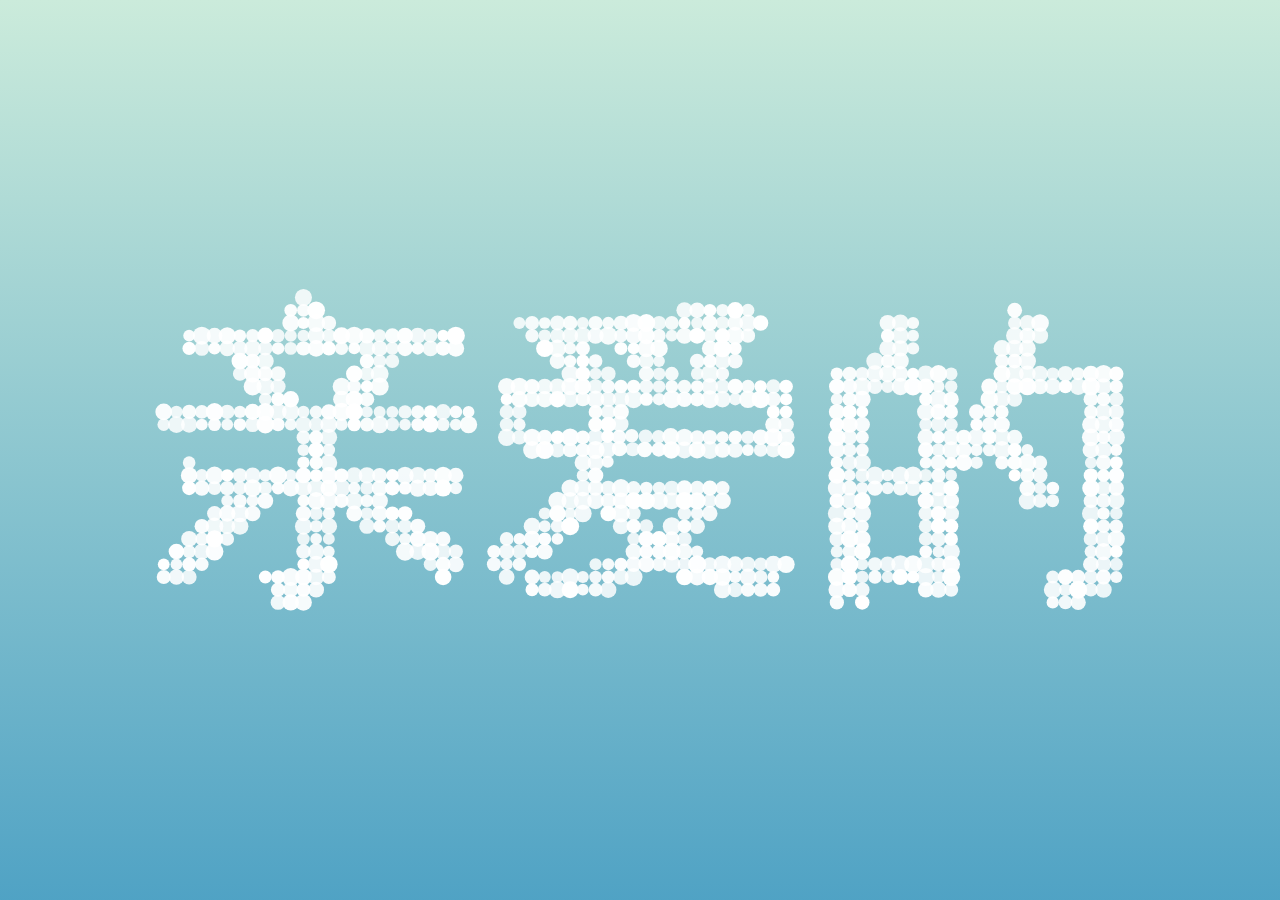
<file: show.html>
<!DOCTYPE html PUBLIC "-//W3C//DTD XHTML 1.0 Transitional//EN" "http://www.w3.org/TR/xhtml1/DTD/xhtml1-transitional.dtd">
<html xmlns="http://www.w3.org/1999/xhtml">
<head>
<meta http-equiv="Content-Type" content="text/html; charset=utf-8">
<title>洛千婷我爱你</title>
<link rel="stylesheet" href="static/css/normalize.css">
<link rel="stylesheet" href="static/css/style.css" media="screen" type="text/css"></head>
<link rel="icon" href="./favicon2.ico">
<body>
<canvas class="canvas"></canvas>
<div class="help" style="display:none;">?</div>
<div class="ui" style="display:none;">
<input class="ui-input" type="text">
<span class="ui-return">↵</span>
</div>
<div class="overlay">
<div class="tabs">
<div class="tabs-labels"><span class="tabs-label">Commands</span><span class="tabs-label">Info</span><span class="tabs-label">Share</span></div>
<div class="tabs-panels">
<ul class="tabs-panel commands">
<li class="commands-item"><span class="commands-item-title">Text</span><span class="commands-item-info" data-demo="Hello :)">Type anything</span><span class="commands-item-action">Demo</span></li>
<li class="commands-item"><span class="commands-item-title">Countdown</span><span class="commands-item-info" data-demo="#countdown 10">#countdown<span class="commands-item-mode">number</span></span><span class="commands-item-action">Demo</span></li>
<li class="commands-item"><span class="commands-item-title">Time</span><span class="commands-item-info" data-demo="#time">#time</span><span class="commands-item-action">Demo</span></li>
<li class="commands-item"><span class="commands-item-title">Rectangle</span><span class="commands-item-info" data-demo="#rectangle 30x15">#rectangle<span class="commands-item-mode">width x height</span></span><span class="commands-item-action">Demo</span></li>
<li class="commands-item"><span class="commands-item-title">Circle</span><span class="commands-item-info" data-demo="#circle 25">#circle<span class="commands-item-mode">diameter</span></span><span class="commands-item-action">Demo</span></li>
<li class="commands-item commands-item--gap"><span class="commands-item-title">Animate</span><span class="commands-item-info" data-demo="The time is|#time|#countdown 3|#icon thumbs-up"><span class="commands-item-mode">command1</span>&nbsp;|<span class="commands-item-mode">command2</span></span><span class="commands-item-action">Demo</span></li>
</ul>
</div>
</div>
</div>

<script type="text/javascript">
var S={init:function(){var action=window.location.href,i=action.indexOf('?a=');S.Drawing.init('.canvas');document.body.classList.add('body--ready');if(i!==-1){S.UI.simulate(decodeURI(action).substring(i+ 3));}else{S.UI.simulate('亲爱的|憨憨宝贝|I|LOVE|YOU|#countdown 3|#show',1800);}
S.Drawing.loop(function(){S.Shape.render();});}}
function show(){window.location.href="result.html";};S.Drawing=(function(){var canvas,context,renderFn
requestFrame=window.requestAnimationFrame||window.webkitRequestAnimationFrame||window.mozRequestAnimationFrame||window.oRequestAnimationFrame||window.msRequestAnimationFrame||function(callback){window.setTimeout(callback,1000/60);};return{init:function(el){canvas=document.querySelector(el);context=canvas.getContext('2d');this.adjustCanvas();window.addEventListener('resize',function(e){S.Drawing.adjustCanvas();});},loop:function(fn){renderFn=!renderFn?fn:renderFn;this.clearFrame();renderFn();requestFrame.call(window,this.loop.bind(this));},adjustCanvas:function(){canvas.width=window.innerWidth;canvas.height=window.innerHeight;},clearFrame:function(){context.clearRect(0,0,canvas.width,canvas.height);},getArea:function(){return{w:canvas.width,h:canvas.height};},drawCircle:function(p,c){context.fillStyle=c.render();context.beginPath();context.arc(p.x,p.y,p.z,0,2*Math.PI,true);context.closePath();context.fill();}}}());S.UI=(function(){var input=document.querySelector('.ui-input'),ui=document.querySelector('.ui'),help=document.querySelector('.help'),commands=document.querySelector('.commands'),overlay=document.querySelector('.overlay'),canvas=document.querySelector('.canvas'),interval,isTouch=false,currentAction,resizeTimer,time,maxShapeSize=30,firstAction=true,sequence=[],cmd='#';function formatTime(date){var h=date.getHours(),m=date.getMinutes(),m=m<10?'0'+ m:m;return h+':'+ m;}
function getValue(value){return value&&value.split(' ')[1];}
function getAction(value){value=value&&value.split(' ')[0];return value&&value[0]===cmd&&value.substring(1);}
function timedAction(fn,delay,max,reverse){clearInterval(interval);currentAction=reverse?max:1;fn(currentAction);if(!max||(!reverse&&currentAction<max)||(reverse&&currentAction>0)){interval=setInterval(function(){currentAction=reverse?currentAction- 1:currentAction+ 1;fn(currentAction);if((!reverse&&max&&currentAction===max)||(reverse&&currentAction===0)){clearInterval(interval);}},delay);}}
function reset(destroy){clearInterval(interval);sequence=[];time=null;destroy&&S.Shape.switchShape(S.ShapeBuilder.letter(''));}
function performAction(value,tsp){var action,value,current;overlay.classList.remove('overlay--visible');sequence=typeof(value)==='object'?value:sequence.concat(value.split('|'));input.value='';checkInputWidth();timedAction(function(index){current=sequence.shift();action=getAction(current);value=getValue(current);switch(action){case'countdown':value=parseInt(value)||10;value=value>0?value:10;timedAction(function(index){if(index===0){if(sequence.length===0){S.Shape.switchShape(S.ShapeBuilder.letter(''));}else{performAction(sequence);}}else{S.Shape.switchShape(S.ShapeBuilder.letter(index),true);}},1000,value,true);break;case'rectangle':value=value&&value.split('x');value=(value&&value.length===2)?value:[maxShapeSize,maxShapeSize/2];S.Shape.switchShape(S.ShapeBuilder.rectangle(Math.min(maxShapeSize,parseInt(value[0])),Math.min(maxShapeSize,parseInt(value[1]))));break;case'circle':value=parseInt(value)||maxShapeSize;value=Math.min(value,maxShapeSize);S.Shape.switchShape(S.ShapeBuilder.circle(value));break;case'time':var t=formatTime(new Date());if(sequence.length>0){S.Shape.switchShape(S.ShapeBuilder.letter(t));}else{timedAction(function(){t=formatTime(new Date());if(t!==time){time=t;S.Shape.switchShape(S.ShapeBuilder.letter(time));}},1000);}
break;case'show':show();break;default:S.Shape.switchShape(S.ShapeBuilder.letter(current[0]===cmd?'What?':current));}},tsp,sequence.length);}
function checkInputWidth(e){if(input.value.length>18){ui.classList.add('ui--wide');}else{ui.classList.remove('ui--wide');}
if(firstAction&&input.value.length>0){ui.classList.add('ui--enter');}else{ui.classList.remove('ui--enter');}}
function bindEvents(){document.body.addEventListener('keydown',function(e){input.focus();if(e.keyCode===13){firstAction=false;reset();performAction(input.value,3000);}});input.addEventListener('input',checkInputWidth);input.addEventListener('change',checkInputWidth);input.addEventListener('focus',checkInputWidth);help.addEventListener('click',function(e){overlay.classList.toggle('overlay--visible');overlay.classList.contains('overlay--visible')&&reset(true);});commands.addEventListener('click',function(e){var el,info,demo,tab,active,url;if(e.target.classList.contains('commands-item')){el=e.target;}else{el=e.target.parentNode.classList.contains('commands-item')?e.target.parentNode:e.target.parentNode.parentNode;}
info=el&&el.querySelector('.commands-item-info');demo=el&&info.getAttribute('data-demo');url=el&&info.getAttribute('data-url');if(info){overlay.classList.remove('overlay--visible');if(demo){input.value=demo;if(isTouch){reset();performAction(input.value,3000);}else{input.focus();}}else if(url){}}});canvas.addEventListener('click',function(e){overlay.classList.remove('overlay--visible');});}
function init(){bindEvents();input.focus();isTouch&&document.body.classList.add('touch');}
init();return{simulate:function(action,tsp){performAction(action,tsp);}}}());S.UI.Tabs=(function(){var tabs=document.querySelector('.tabs'),labels=document.querySelector('.tabs-labels'),triggers=document.querySelectorAll('.tabs-label'),panels=document.querySelectorAll('.tabs-panel');function activate(i){triggers[i].classList.add('tabs-label--active');panels[i].classList.add('tabs-panel--active');}
function bindEvents(){labels.addEventListener('click',function(e){var el=e.target,index;if(el.classList.contains('tabs-label')){for(var t=0;t<triggers.length;t++){triggers[t].classList.remove('tabs-label--active');panels[t].classList.remove('tabs-panel--active');if(el===triggers[t]){index=t;}}
activate(index);}});}
function init(){activate(0);bindEvents();}
init();}());S.Point=function(args){this.x=args.x;this.y=args.y;this.z=args.z;this.a=args.a;this.h=args.h;};S.Color=function(r,g,b,a){this.r=r;this.g=g;this.b=b;this.a=a;};S.Color.prototype={render:function(){return'rgba('+ this.r+','+ +this.g+','+ this.b+','+ this.a+')';}};S.Dot=function(x,y){this.p=new S.Point({x:x,y:y,z:5,a:1,h:0});this.e=0.07;this.s=true;this.c=new S.Color(255,255,255,this.p.a);this.t=this.clone();this.q=[];};S.Dot.prototype={clone:function(){return new S.Point({x:this.x,y:this.y,z:this.z,a:this.a,h:this.h});},_draw:function(){this.c.a=this.p.a;S.Drawing.drawCircle(this.p,this.c);},_moveTowards:function(n){var details=this.distanceTo(n,true),dx=details[0],dy=details[1],d=details[2],e=this.e*d;if(this.p.h===-1){this.p.x=n.x;this.p.y=n.y;return true;}
if(d>1){this.p.x-=((dx/d)*e);this.p.y-=((dy/d)*e);}else{if(this.p.h>0){this.p.h--;}else{return true;}}
return false;},_update:function(){if(this._moveTowards(this.t)){var p=this.q.shift();if(p){this.t.x=p.x||this.p.x;this.t.y=p.y||this.p.y;this.t.z=p.z||this.p.z;this.t.a=p.a||this.p.a;this.p.h=p.h||0;}else{if(this.s){this.p.x-=Math.sin(Math.random()*3.142);this.p.y-=Math.sin(Math.random()*3.142);}else{this.move(new S.Point({x:this.p.x+(Math.random()*50)- 25,y:this.p.y+(Math.random()*50)- 25,}));}}}
d=this.p.a- this.t.a;this.p.a=Math.max(0.1,this.p.a-(d*0.05));d=this.p.z- this.t.z;this.p.z=Math.max(1,this.p.z-(d*0.05));},distanceTo:function(n,details){var dx=this.p.x- n.x,dy=this.p.y- n.y,d=Math.sqrt(dx*dx+ dy*dy);return details?[dx,dy,d]:d;},move:function(p,avoidStatic){if(!avoidStatic||(avoidStatic&&this.distanceTo(p)>1)){this.q.push(p);}},render:function(){this._update();this._draw();}}
S.ShapeBuilder=(function(){var gap=13,shapeCanvas=document.createElement('canvas'),shapeContext=shapeCanvas.getContext('2d'),fontSize=500,fontFamily='Avenir, Helvetica Neue, Helvetica, Arial, sans-serif';function fit(){shapeCanvas.width=Math.floor(window.innerWidth/gap)*gap;shapeCanvas.height=Math.floor(window.innerHeight/gap)*gap;shapeContext.fillStyle='red';shapeContext.textBaseline='middle';shapeContext.textAlign='center';}
function processCanvas(){var pixels=shapeContext.getImageData(0,0,shapeCanvas.width,shapeCanvas.height).data;dots=[],pixels,x=0,y=0,fx=shapeCanvas.width,fy=shapeCanvas.height,w=0,h=0;for(var p=0;p<pixels.length;p+=(4*gap)){if(pixels[p+ 3]>0){dots.push(new S.Point({x:x,y:y}));w=x>w?x:w;h=y>h?y:h;fx=x<fx?x:fx;fy=y<fy?y:fy;}
x+=gap;if(x>=shapeCanvas.width){x=0;y+=gap;p+=gap*4*shapeCanvas.width;}}
return{dots:dots,w:w+ fx,h:h+ fy};}
function setFontSize(s){shapeContext.font='bold '+ s+'px '+ fontFamily;}
function isNumber(n){return!isNaN(parseFloat(n))&&isFinite(n);}
function init(){fit();window.addEventListener('resize',fit);}
init();return{imageFile:function(url,callback){var image=new Image();var a=S.Drawing.getArea();image.onload=function(){shapeContext.clearRect(0,0,shapeCanvas.width,shapeCanvas.height);shapeContext.drawImage(this,0,0,a.h*0.6,a.h*0.6);callback(processCanvas());};image.onerror=function(){callback(S.ShapeBuilder.letter('What?'));}
image.src=url;},circle:function(d){var r=Math.max(0,d)/ 2;
shapeContext.clearRect(0,0,shapeCanvas.width,shapeCanvas.height);shapeContext.beginPath();shapeContext.arc(r*gap,r*gap,r*gap,0,2*Math.PI,false);shapeContext.fill();shapeContext.closePath();return processCanvas();},letter:function(l){var s=0;setFontSize(fontSize);s=Math.min(fontSize,(shapeCanvas.width/shapeContext.measureText(l).width)*0.8*fontSize,(shapeCanvas.height/fontSize)*(isNumber(l)?1:0.45)*fontSize);setFontSize(s);shapeContext.clearRect(0,0,shapeCanvas.width,shapeCanvas.height);shapeContext.fillText(l,shapeCanvas.width/2,shapeCanvas.height/2);return processCanvas();},rectangle:function(w,h){var dots=[],width=gap*w,height=gap*h;for(var y=0;y<height;y+=gap){for(var x=0;x<width;x+=gap){dots.push(new S.Point({x:x,y:y,}));}}
return{dots:dots,w:width,h:height};}};}());S.Shape=(function(){var dots=[],width=0,height=0,cx=0,cy=0;function compensate(){var a=S.Drawing.getArea();cx=a.w/2- width/2;cy=a.h/2- height/2;}
return{shuffleIdle:function(){var a=S.Drawing.getArea();for(var d=0;d<dots.length;d++){if(!dots[d].s){dots[d].move({x:Math.random()*a.w,y:Math.random()*a.h});}}},switchShape:function(n,fast){var size,a=S.Drawing.getArea();width=n.w;height=n.h;compensate();if(n.dots.length>dots.length){size=n.dots.length- dots.length;for(var d=1;d<=size;d++){dots.push(new S.Dot(a.w/2,a.h/2));}}
var d=0,i=0;while(n.dots.length>0){i=Math.floor(Math.random()*n.dots.length);dots[d].e=fast?0.25:(dots[d].s?0.14:0.11);if(dots[d].s){dots[d].move(new S.Point({z:Math.random()*20+ 10,a:Math.random(),h:18}));}else{dots[d].move(new S.Point({z:Math.random()*5+ 5,h:fast?18:30}));}
dots[d].s=true;dots[d].move(new S.Point({x:n.dots[i].x+ cx,y:n.dots[i].y+ cy,a:1,z:5,h:0}));n.dots=n.dots.slice(0,i).concat(n.dots.slice(i+ 1));d++;}
for(var i=d;i<dots.length;i++){if(dots[i].s){dots[i].move(new S.Point({z:Math.random()*20+ 10,a:Math.random(),h:20}));dots[i].s=false;dots[i].e=0.04;dots[i].move(new S.Point({x:Math.random()*a.w,y:Math.random()*a.h,a:0.3,z:Math.random()*4,h:0}));}}},render:function(){for(var d=0;d<dots.length;d++){dots[d].render();}}}}());S.init();
</script>
</body>
</html>
</file>
<file: static/css/style.css>
body{font-family:"Avenir","Helvetica Neue",Helvetica,Arial,sans-serif;background:#79a8ae;color:#666;font-size:16px;line-height:1.5em;}h1{color:#111;margin:0 0 12px 0;font-size:24px;line-height:1.5em;}p{margin:0 0 10x 0;}a{color:#888;text-decoration:none;border-bottom:1px solid #ccc;}a:hover{border-bottom-color:#888;}body,.overlay{-webkit-perspective:1000;-webkit-perspective-origin-y:25%;}.body--ready{background:-webkit-linear-gradient(top,rgb(203,235,219) 0%,rgb(55,148,192) 120%);background:-moz-linear-gradient(top,rgb(203,235,219) 0%,rgb(55,148,192) 120%);background:-o-linear-gradient(top,rgb(203,235,219) 0%,rgb(55,148,192) 120%);background:-ms-linear-gradient(top,rgb(203,235,219) 0%,rgb(55,148,192) 120%);background:linear-gradient(top,rgb(203,235,219) 0%,rgb(55,148,192) 120%);}.body--ready .overlay{-webkit-transition:-webkit-transform 0.7s cubic-bezier(0.694,0.0482,0.335,1),opacity 0.7s cubic-bezier(0.694,0.0482,0.335,1);-moz-transition:-moz-transform 0.7s cubic-bezier(0.694,0.0482,0.335,1),opacity 0.7s cubic-bezier(0.694,0.0482,0.335,1);-ms-transition:-ms-transform 0.7s cubic-bezier(0.694,0.0482,0.335,1),opacity 0.7s cubic-bezier(0.694,0.0482,0.335,1);-o-transition:-o-transform 0.7s cubic-bezier(0.694,0.0482,0.335,1),opacity 0.7s cubic-bezier(0.694,0.0482,0.335,1);transition:transform 0.7s cubic-bezier(0.694,0.0482,0.335,1),opacity 0.7s cubic-bezier(0.694,0.0482,0.335,1);}.ui{position:absolute;left:50%;bottom:5%;width:300px;margin-left:-150px;}.ui-input{width:100%;height:50px;background:none;font-size:24px;font-weight:bold;color:#fff;text-align:center;border:none;border-bottom:2px solid white;}.ui-input:focus{outline:none;border:none;border-bottom:2px solid white;}.ui-return{display:none;position:absolute;top:20px;right:0;padding:3px 2px 0 2px;font-size:10px;line-height:10px;color:#fff;border:1px solid #fff;}.ui--enter .ui-return{display:block;}.ui--wide{width:76%;margin-left:12%;left:0;}.ui--wide .ui-return{right:-20px;}.help{position:absolute;top:40px;right:40px;width:25px;height:25px;text-align:center;font-size:13px;line-height:27px;font-weight:bold;cursor:pointer;background:#fff;color:#79a8ae;opacity:.9;-webkit-transition:opacity 0.1s cubic-bezier(0.694,0.0482,0.335,1);-moz-transition:opacity 0.1s cubic-bezier(0.694,0.0482,0.335,1);-ms-transition:opacity 0.1s cubic-bezier(0.694,0.0482,0.335,1);-o-transition:opacity 0.1s cubic-bezier(0.694,0.0482,0.335,1);transition:opacity 0.1s cubic-bezier(0.694,0.0482,0.335,1);}.help:hover{opacity:1;}.overlay{position:absolute;top:50%;left:50%;width:550px;height:490px;margin:-260px 0 0 -275px;opacity:0;-webkit-transform:rotateY(90deg);-moz-transform:rotateY(90deg);-ms-transform:rotateY(90deg);-o-transform:rotateY(90deg);transform:rotateY(90deg);}.overlay--visible{opacity:1;-webkit-transform:rotateY(0);-moz-transform:rotateY(0);-ms-transform:rotateY(0);-o-transform:rotateY(0);transform:rotateY(0);}.ui-share,.ui-details{opacity:.9;background:#fff;z-index:2;}.ui-details-content,.ui-share-content{padding:100px 50px;}.commands{margin:0;padding:0;list-style:none;cursor:pointer;}.commands-item{font-size:12px;line-height:22px;font-weight:bold;text-transform:uppercase;letter-spacing:1px;padding:20px;background:#fff;margin-top:1px;color:#333;opacity:.9;-webkit-transition:-webkit-transform 0.7s cubic-bezier(0.694,0.0482,0.335,1),opacity 0.1s cubic-bezier(0.694,0.0482,0.335,1);-moz-transition:-moz-transform 0.1s cubic-bezier(0.694,0.0482,0.335,1),opacity 0.1s cubic-bezier(0.694,0.0482,0.335,1);-ms-transition:-ms-transform 0.1s cubic-bezier(0.694,0.0482,0.335,1),opacity 0.1s cubic-bezier(0.694,0.0482,0.335,1);-o-transition:-o-transform 0.1s cubic-bezier(0.694,0.0482,0.335,1),opacity 0.1s cubic-bezier(0.694,0.0482,0.335,1);transition:transform 0.1s cubic-bezier(0.694,0.0482,0.335,1),opacity 0.1s cubic-bezier(0.694,0.0482,0.335,1);}.commands-item--gap{margin-top:9px;}.commands-item:hover{opacity:1;}.commands-item:hover .commands-item-action{background:#333;}.commands-item a{display:inline-block;}.commands-item-mode{display:inline-block;margin-left:3px;font-style:italic;color:#ccc;}.commands-item-title{display:inline-block;width:150px;}.commands-item-info{display:inline-block;width:300px;font-size:14px;text-transform:none;letter-spacing:0;font-weight:normal;color:#aaa;}.commands-item-action{display:inline-block;float:right;margin-top:3px;text-transform:uppercase;font-size:10px;line-height:10px;color:#fff;background:#90c9d1;padding:5px 10px 4px 10px;border-radius:3px;}.commands-item:first-child{margin-top:0;}.twitter-share{position:absolute;top:4px;right:20px;}.tabs-labels{margin-bottom:9px;}.tabs-label{display:inline-block;background:#fff;padding:10px 20px;font-size:12px;line-height:22px;font-weight:bold;text-transform:uppercase;letter-spacing:1px;color:#333;opacity:.5;cursor:pointer;margin-right:2px;-webkit-transition:opacity 0.1s cubic-bezier(0.694,0.0482,0.335,1);-moz-transition:opacity 0.1s cubic-bezier(0.694,0.0482,0.335,1);-ms-transition:opacity 0.1s cubic-bezier(0.694,0.0482,0.335,1);-o-transition:opacity 0.1s cubic-bezier(0.694,0.0482,0.335,1);transition:opacity 0.1s cubic-bezier(0.694,0.0482,0.335,1);}.tabs-label:hover{opacity:.9;}.tabs-label--active{opacity:.9;}.tabs-panel{display:none;}.tabs-panel--active{display:block;}.tab-panel{position:absolute;top:0;left:0;width:100%;}.touch .ui-input{display:none;}
</file>
